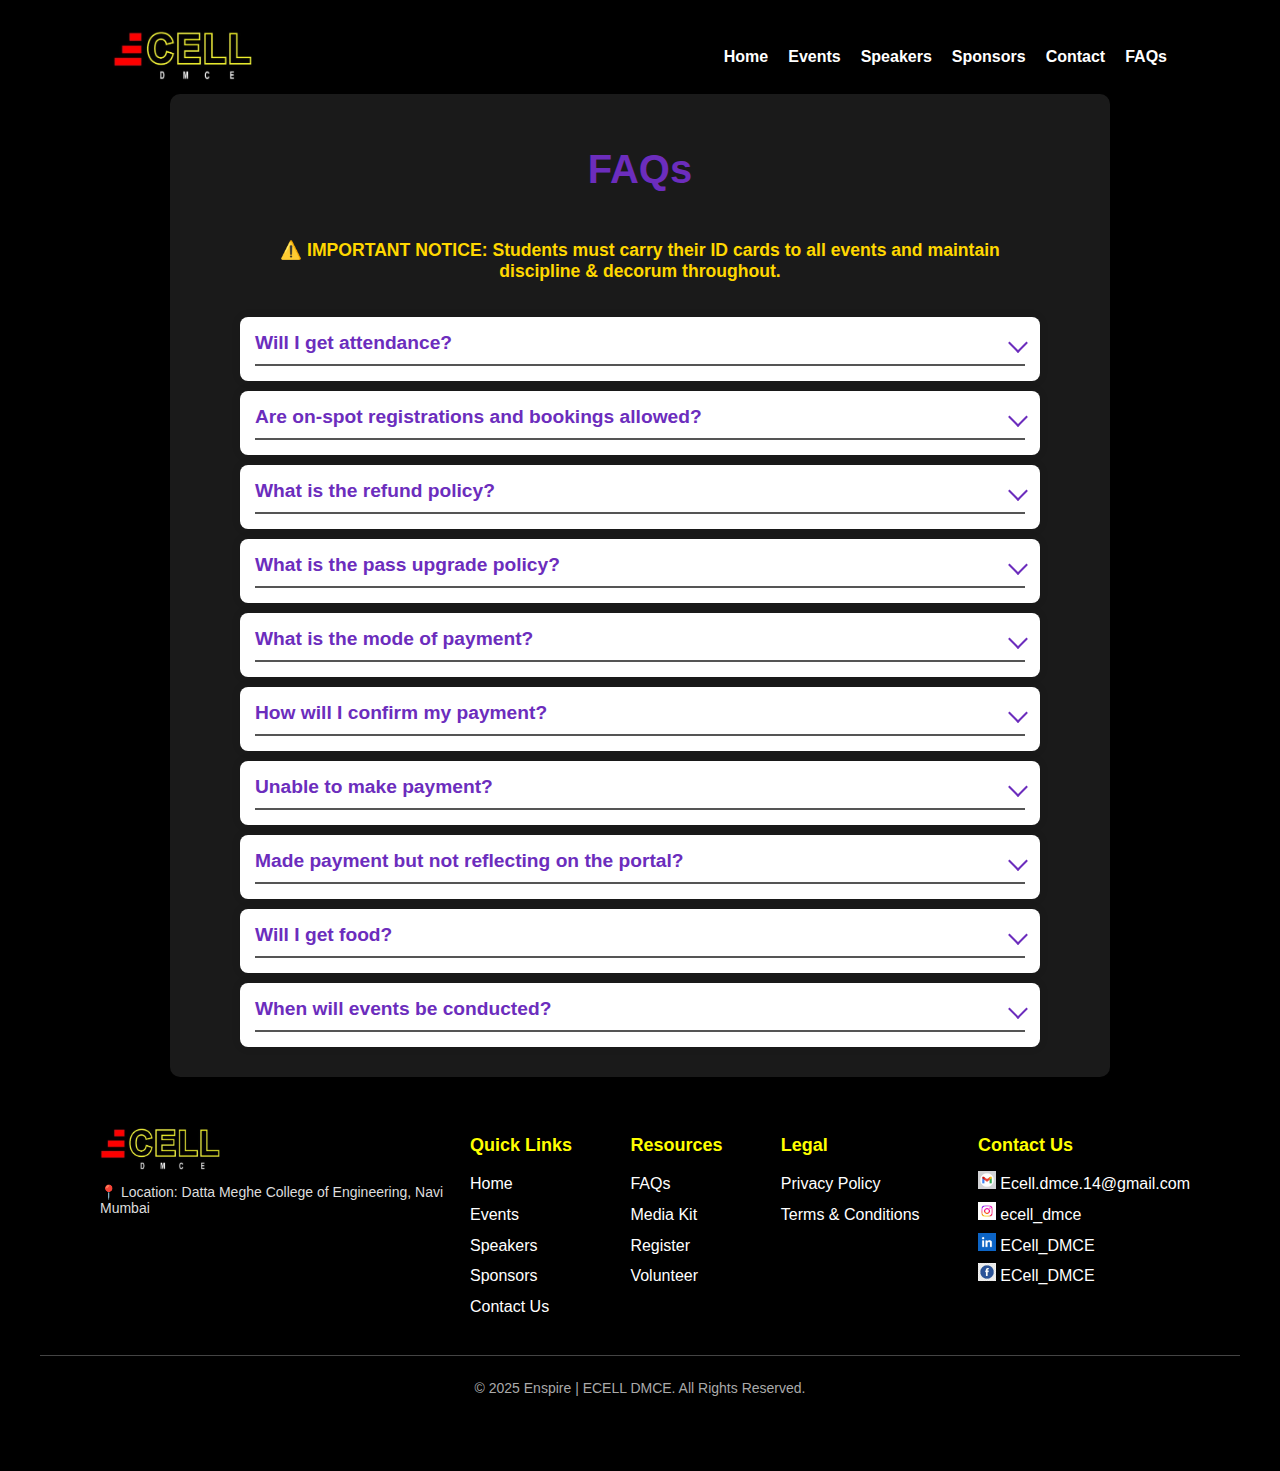
<file: faqs/faq.html>
<!DOCTYPE html>
<html lang="en">
<head>
    <meta charset="UTF-8">
    <link rel="icon" type="image/png" href="./Enspire-logo.png">
    <link rel="stylesheet" href="../home/style.css">
    <meta name="viewport" content="width=device-width, initial-scale=1.0">
    <title>ENSPIRE'25 | 17th - 19th MAR</title>
    <style>
        body {
            font-family: Arial, sans-serif;
            background: black;
            padding: 20px;
            margin: 0;
        }
        .faq-section {
            max-width: 900px;
            margin: auto;
            background: #1a1a1a;
            padding: 20px;
            border-radius: 10px;
        }
        .faq-container {
            max-width: 800px;
            margin: auto;
        }
        .notice {
            padding: 15px;
            border-radius: 8px;
            font-size: 1.1em;
            font-weight: bold;
            color: #FFD700;
            margin-bottom: 20px;
            text-align: center;
        }
        h2 {
            color: #6c2dbd;
            font-size: 2.5em;
            text-align: center;
        }
        .faq-item {
            background: white;
            padding: 15px;
            margin: 10px 0;
            border-radius: 8px;
            box-shadow: 0 0 10px rgba(0, 0, 0, 0.1);
        }
        .faq-question {
            font-size: 1.2em;
            color: #6c2dbd;
            font-weight: bold;
            cursor: pointer;
            display: flex;
            justify-content: space-between;
            align-items: center;
            padding-bottom: 10px;
            border-bottom: 2px solid #555;
        }
        .faq-answer {
            display: none;
            padding: 10px 0;
            color: #333;
            font-size: 1em;
            font-weight: 500;
            text-align: center;
            line-height: 1.5;
            margin-top: 10px;
        }
        .active .faq-answer {
            display: block;
        }
        .arrow {
            width: 12px;
            height: 12px;
            border-left: 2px solid #6c2dbd;
            border-bottom: 2px solid #6c2dbd;
            transform: rotate(-45deg);
            transition: transform 0.3s ease;
            display: inline-block;
            margin-left: 10px;
        }
        .active .arrow {
            transform: rotate(135deg);
        }
        @media (max-width: 768px) {
            .faq-section {
                padding: 15px;
            }
            h2 {
                font-size: 2em;
            }
            .faq-question {
                font-size: 1em;
            }
            .faq-answer {
                font-size: 0.9em;
            }
        }
    </style>
</head>
<body>
    <div class="navbar">
        <a href="https://e-celldmce.github.io/ecelldmcehome/" target="_blank">
            <img src="../images/logo2.png" alt="Logo">
        </a>
        <div class="nav-links">
            <a href="../index.html">Home</a>
            <a href="../events/events.html">Events</a>
            <a href="../speaker/speaker.html">Speakers</a>
            <a href="../sponsorship/sponsorship.html">Sponsors</a>
            <a href="../contact us/contactus.html">Contact</a>
            <a href="../faqs/faq.html">FAQs</a>
        </div>
    </div>

    <div class="faq-section">
        <div class="faq-container">
            <h2>FAQs</h2>

            <div class="notice">
                ⚠️ IMPORTANT NOTICE: Students must carry their ID cards to all events and maintain discipline & decorum throughout.
            </div>

            <div class="faq-item">
                <div class="faq-question">
                    Will I get attendance?
                    <span class="arrow"></span>
                </div>
                <div class="faq-answer">
                    Yes, attendance will be granted only if a specific event is attended, and it will be recorded only for that particular time slot.
                </div>
            </div>

            <div class="faq-item">
                <div class="faq-question">
                    Are on-spot registrations and bookings allowed?
                    <span class="arrow"></span>
                </div>
                <div class="faq-answer">
                    No, on-spot registrations and bookings are not allowed.
                </div>
            </div>

            <div class="faq-item">
                <div class="faq-question">
                    What is the refund policy?
                    <span class="arrow"></span>
                </div>
                <div class="faq-answer">
                    Once the payment is made, cancellations and refunds are not allowed.
                </div>
            </div>

            <div class="faq-item">
                <div class="faq-question">
                    What is the pass upgrade policy?
                    <span class="arrow"></span>
                </div>
                <div class="faq-answer">
                    Once a pass is purchased, upgrades are not allowed.
                </div>
            </div>

            <div class="faq-item">
                <div class="faq-question">
                    What is the mode of payment?
                    <span class="arrow"></span>
                </div>
                <div class="faq-answer">
                    All payments will be accepted online only.
                </div>
            </div>

            <div class="faq-item">
                <div class="faq-question">
                    How will I confirm my payment?
                    <span class="arrow"></span>
                </div>
                <div class="faq-answer">
                    Once the payment is completed and the purchase is successful, you will receive a confirmation email.
                </div>
            </div>

            <div class="faq-item">
                <div class="faq-question">
                    Unable to make payment?
                    <span class="arrow"></span>
                </div>
                <div class="faq-answer">
                    Try logging out and login back. If this doesn't work, please reach out via email at abhin.shettyecell25@gmail.com or kaustubh.pangerkarecell25@gmail.com <br> Otherwise, contact us at 8928419924 or 7744021145.
                </div>
            </div>

            <div class="faq-item">
                <div class="faq-question">
                    Made payment but not reflecting on the portal?
                    <span class="arrow"></span>
                </div>
                <div class="faq-answer">
                Click on "History" in profile button to get your payment verifired . If this doesn't work, please reach out via email at abhin.shettyecell25@gmail.com or kaustubh.pangerkarecell25@gmail.com <br> Otherwise, contact us at 8928419924 or 7744021145.
                </div>
            </div>

            <div class="faq-item">
                <div class="faq-question">
                    Will I get food?
                    <span class="arrow"></span>
                </div>
                <div class="faq-answer">
                    Yes, Gold pass holders will receive food only on Day 1, <br> while Platinum pass holders will receive food on both days.
                </div>
            </div>

            <div class="faq-item">
                <div class="faq-question">
                    When will events be conducted?
                    <span class="arrow"></span>
                </div>
                <div class="faq-answer">
                    All events will be conducted during college hours only.
                </div>
            </div>
        </div>
    </div>
      <!-- footer -->
  <footer class="footer">
    <div class="footer-container">
        <div class="footer-logo">
            <img src="../images/logo2.png" alt="E-CELL Logo">
            <p>📍 Location: Datta Meghe College of Engineering, Navi Mumbai</p>
        </div>

        <div class="footer-links">
            <div class="footer-column">
                <h3>Quick Links</h3>
                <ul>
                    <li><a href="../index.html">Home</a></li>
                    <li><a href="./events.html">Events</a></li>
                    <li><a href="../speaker/speaker.html">Speakers</a></li>
                    <li><a href="../sponsorship/sponsorship.html">Sponsors</a></li>
                    <li><a href="../contact us/contactus.html">Contact Us</a></li>
                </ul>
            </div>

            <div class="footer-column">
                <h3>Resources</h3>
                <ul>
                    <li><a href="#">FAQs</a></li>
                    <li><a href="#">Media Kit</a></li>
                    <li><a href="#">Register</a></li>
                    <li><a href="#">Volunteer</a></li>
                </ul>
            </div>

            <div class="footer-column">
                <h3>Legal</h3>
                <ul>
                    <li><a href="#">Privacy Policy</a></li>
                    <li><a href="#">Terms & Conditions</a></li>
                </ul>
            </div>

            <div class="footer-column">
                <h3>Contact Us</h3>
                <ul class="social-links">
                    <li>
                        <a href="mailto:Ecell.dmce.14@gmail.com">
                            <img src="../images/email.png" alt="Email"> Ecell.dmce.14@gmail.com
                        </a>
                    </li>
                    <li>
                        <a href="https://www.instagram.com/ecell_dmce" target="_blank">
                            <img src="../images/instaicon.jpeg" alt="Instagram"> ecell_dmce
                        </a>
                    </li>
                    <li>
                        <a href="https://www.linkedin.com/company/e-cell-dmce/" target="_blank">
                            <img src="../images/linkedin.png" alt="LinkedIn"> ECell_DMCE
                        </a>
                    </li>
                    <li>
                        <a href="https://www.facebook.com/ecelldmce/" target="_blank">
                            <img src="../images/Facebook.jpeg" alt="Facebook"> ECell_DMCE
                        </a>
                    </li>
                </ul>
            </div>
        </div>
    </div>
    <div class="footer-bottom">
        <p>© 2025 Enspire | ECELL DMCE. All Rights Reserved.</p>
    </div>
</footer>
</body>
</html>

    <script>
        document.querySelectorAll('.faq-question').forEach(item => {
            item.addEventListener('click', () => {
                document.querySelectorAll('.faq-item').forEach(faq => {
                    if (faq !== item.parentNode) {
                        faq.classList.remove('active');
                    }
                });
                item.parentNode.classList.toggle('active');
            });
        });
    </script>

</body>
</html>
</file>
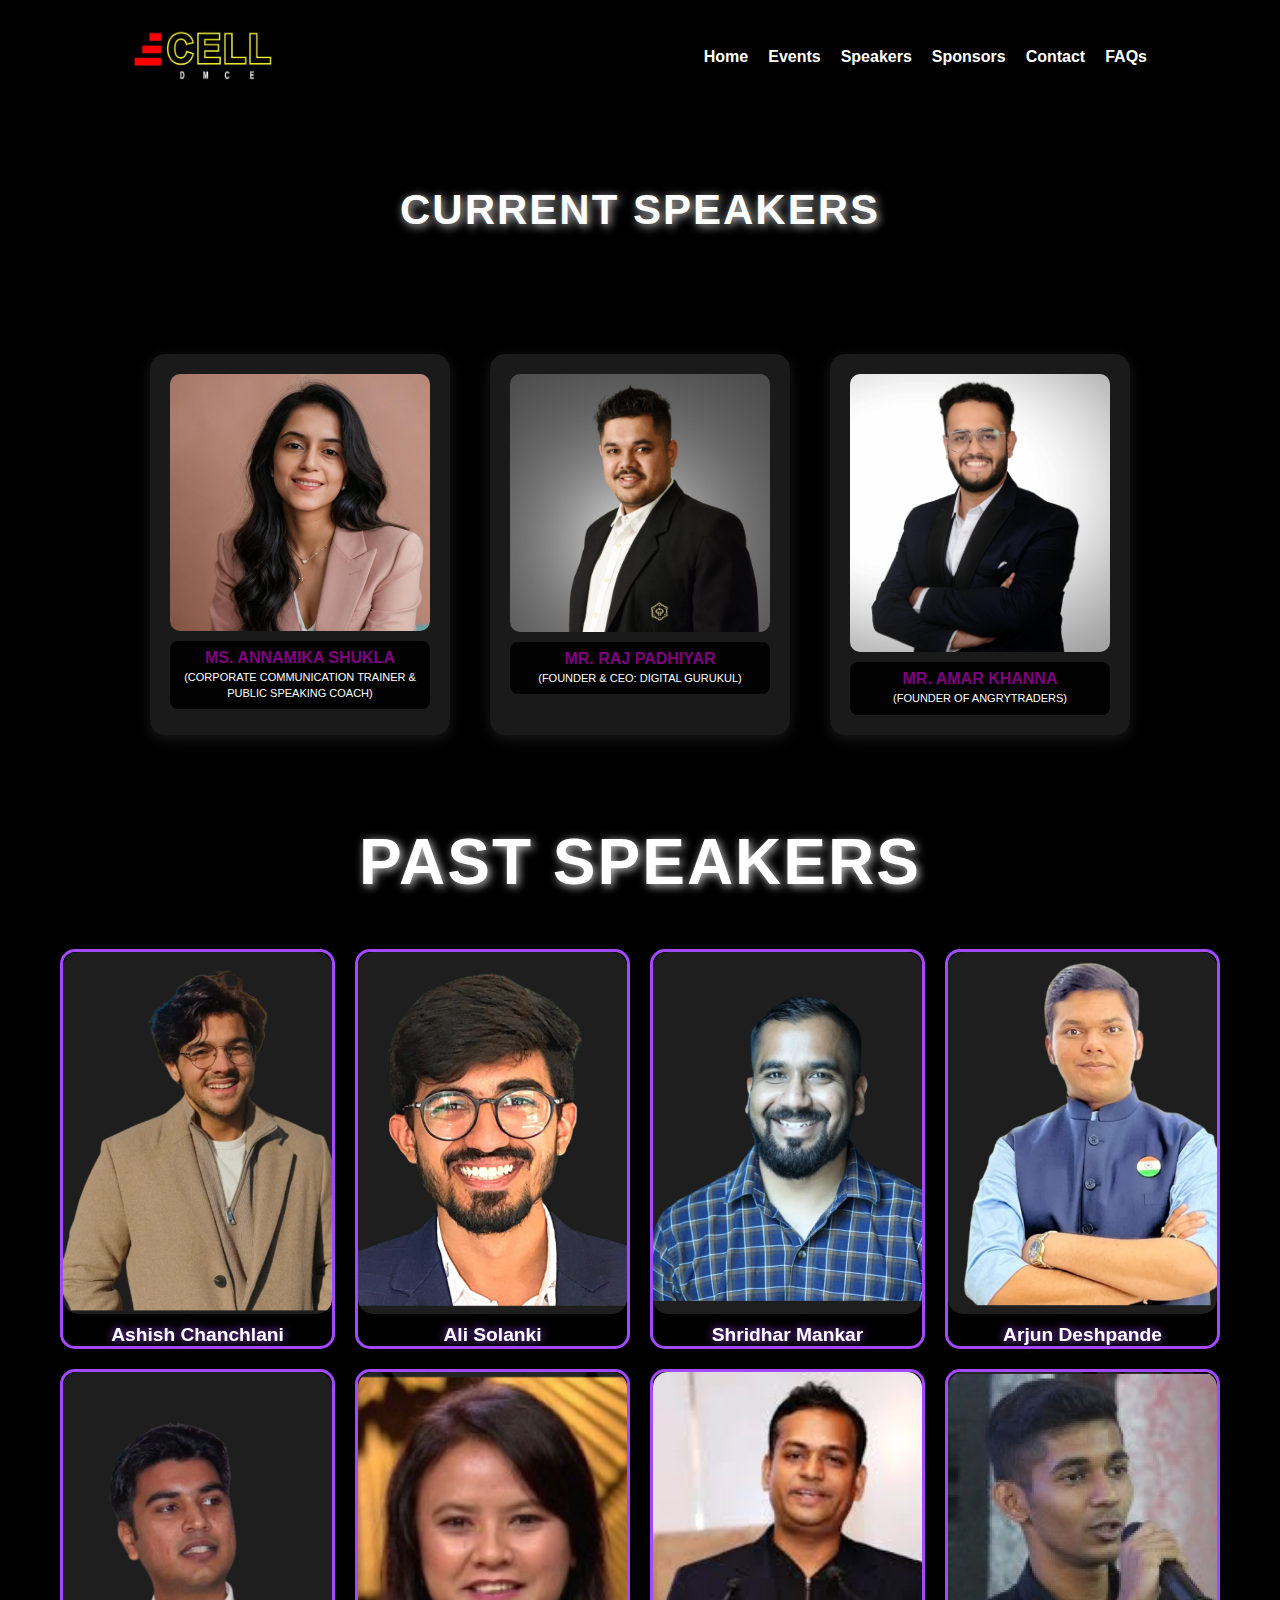
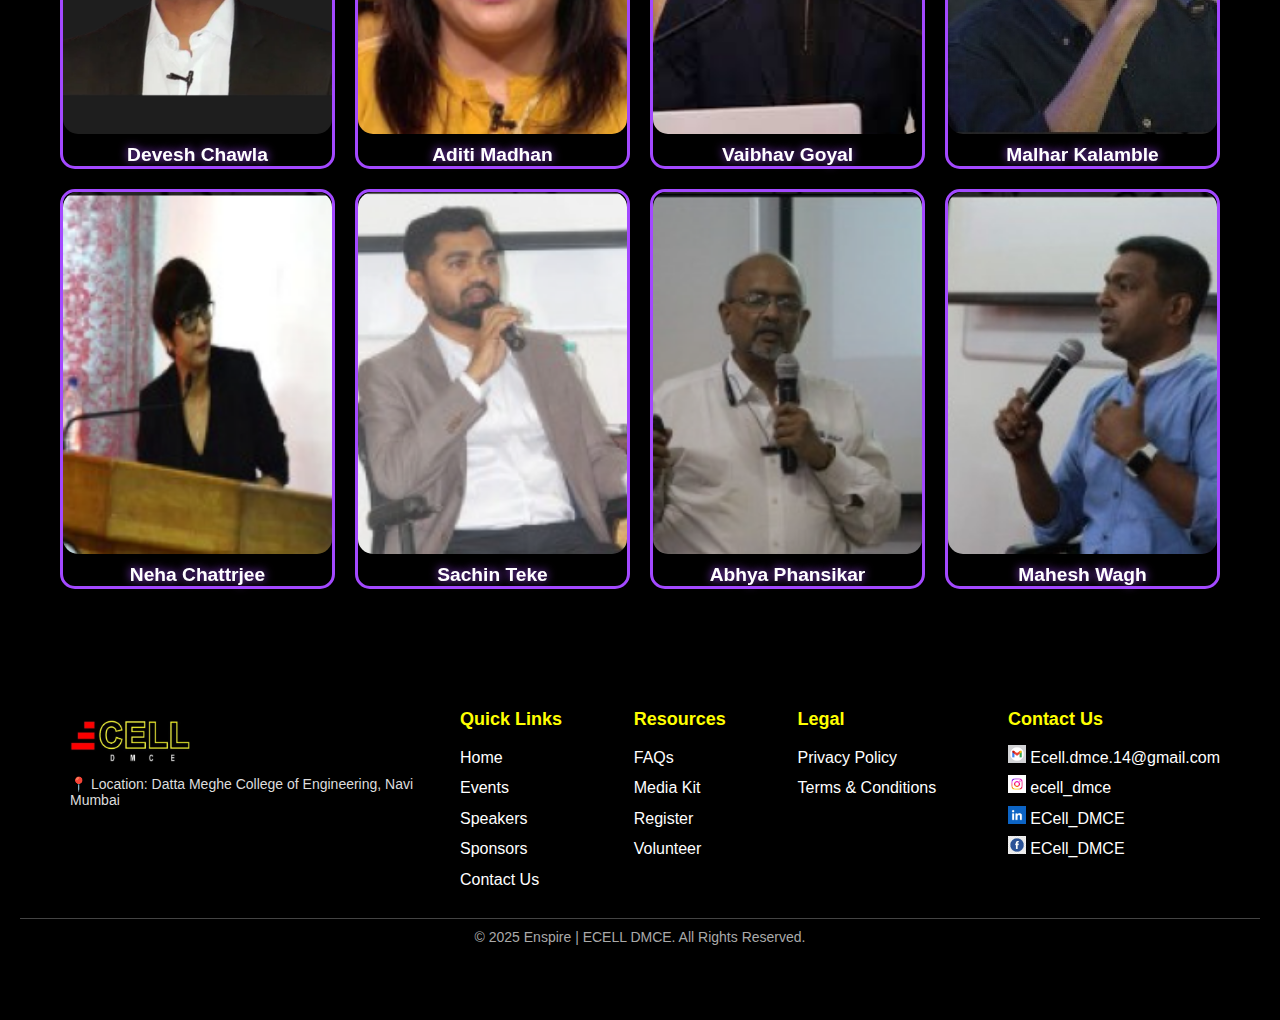
<file: speaker/speaker.html>
<!DOCTYPE html>
<html lang="en">
<head>
    <meta charset="UTF-8">
    <meta name="viewport" content="width=device-width, initial-scale=1.0">
    <title>Current Speakers | ENSPIRE'25 | 17th - 19th MAR</title>
    <link rel="icon" type="image/png" href="../images/Enspire-logo.png">
    <link rel="stylesheet" href="../home/style.css">
    <style>
        * {
            margin: 0;
            padding: 0;
            box-sizing: border-box;
        }
        
        body {
            font-family: 'Poppins', sans-serif;
            background: black;
            color: white;
            text-align: center;
            padding: 50px 20px;
        }
        
        h1 {
            font-size: 42px;
            font-weight: bold;
            text-transform: uppercase;
            letter-spacing: 2px;
            text-shadow: 2px 2px 10px rgba(255, 255, 255, 0.8);
            margin-bottom: 50px;
        }
        
        .speakers-container {
            display: flex;
            flex-wrap: wrap;
            justify-content: center;
            gap: 40px;
            max-width: 1000px;
            margin: auto;
        }
        
        .speaker {
            background: rgba(255, 255, 255, 0.1);
            padding: 10px;
            border-radius: 10px;
            box-shadow: 0 4px 15px rgba(255, 255, 255, 0.1);
            transition: transform 0.3s ease, box-shadow 0.3s ease;
            width: 280px;
            text-align: center;
        }
        
        .speaker:hover {
            transform: translateY(-10px);
            box-shadow: 0 8px 20px rgba(255, 255, 255, 0.3);
        }
        
        .speaker img {
            width: 100%;
            border-radius: 10px;
        }
        
        .speaker-info {
            background: rgba(0, 0, 0, 0.9);
            padding: 8px;
            border-radius: 8px;
            margin-top: 6px;
        }
        
        .speaker-info h3 {
            color: purple;
            font-size: 16px;
            text-transform: uppercase;
            margin-bottom: 3px;
        }
        
        .speaker-info p {
            font-size: 11px;
            line-height: 1.4;
            margin: 0;
        }
        
        @media (max-width: 768px) {
            .speakers-container {
                flex-direction: column;
                align-items: center;
            }
        }
    </style>
</head>
<body>
    <div class="navbar">
        <a href="https://e-celldmce.github.io/ecelldmcehome/" target="_blank" class="logo">
            <img src="../images/logo2.png" alt="E-Cell DMCE">
        </a>
            
        </button>
        <div class="nav-links">
            <a href="../index.html">Home</a>
            <a href="../events/events.html">Events</a>
            <a href="../speaker/speaker.html">Speakers</a>
            <a href="../sponsorship/sponsorship.html">Sponsors</a>
            <a href="../contact us/contactus.html">Contact</a>
            <a href="../faqs/faq.html">FAQs</a>
            
        </div>
    </div>
    <br
    
    <br>
    <br>
    <br>
    <br>
    <h1>Current Speakers</h1>
    <div class="speakers-container">
        <div class="speaker">
            <img src="./images/Annimika-shukla.jpg" alt="ANNAMIKA SHUKLA">
            <div class="speaker-info">
                <h3>MS. ANNAMIKA SHUKLA</h3>
                <p>(CORPORATE COMMUNICATION TRAINER & PUBLIC SPEAKING COACH)</p>
            </div>
        </div>
        <div class="speaker">
            <img src="./images/raj-padiyar.jpg" alt="Dr. Raj Padhiyar">
            <div class="speaker-info">
                <h3>Mr. RAJ PADHIYAR</h3>
                <p>(FOUNDER & CEO: DIGITAL GURUKUL)</p>
            </div>
        </div>
        <div class="speaker">
            <img src="./images/Ammar-khanna.png" alt="Dr Ammar khanna">
            <div class="speaker-info">
                <h3>MR. AMAR KHANNA</h3>
                <p>(FOUNDER OF ANGRYTRADERS)</p>
            </div>
        </div>
    </div>
    <!DOCTYPE html>
    <html lang="en">
    <head>
        <meta charset="UTF-8">
        <meta name="viewport" content="width=device-width, initial-scale=1.0">
        <link rel="icon" type="image/png" href="./images/Enspire-logo.png">
        <title>Past Speakers | ENSPIRE'25 | 18th - 19th MAR</title>
        <link rel="stylesheet" href="./speaker.css">
        <style>
            /* General styles */
            * {
                margin: 0;
                padding: 0;
                box-sizing: border-box;
            }
    
            body {
                font-family: Arial, sans-serif;
                background-color: black;
                color: #fff;
                display: flex;
                justify-content: center;
                align-items: center;
                min-height: 100vh;
                flex-direction: column;
                text-align: center;
                padding: 20px;
            }
    
            .page-container {
                width: 100%;
                max-width: 1400px;
            }
    
            .page-title {
                font-size: 5vw;
                color: white;
                margin-bottom: 50px;
                text-shadow: 2px 2px 10px rgba(255, 255, 255, 0.8);
            }
    
            .container {
                display: grid;
                grid-template-columns: repeat(auto-fit, minmax(250px, 1fr));
                gap: 20px;
                padding: 0 20px;
                width: 100%;
            }
    
            .card {
                width: 100%;
                max-width: 280px;
                height: 400px;
                perspective: 1000px;
                border: 3px solid #a349ff;
                border-radius: 15px;
                transition: transform 0.6s, box-shadow 0.3s ease-in-out;
                display: flex;
                flex-direction: column;
                margin: auto;
            }
    
            .card-inner {
                position: relative;
                width: 100%;
                height: 100%;
                transform-style: preserve-3d;
                transition: transform 0.6s;
            }
    
            .card:hover .card-inner {
                transform: rotateY(180deg);
            }
    
            .card:hover {
                box-shadow: 0 0 30px 6px rgba(163, 73, 255, 0.8);
            }
    
            .card-front,
            .card-back {
                position: absolute;
                width: 100%;
                height: 100%;
                backface-visibility: hidden;
                border-radius: 15px;
            }
    
            .card-front {
                display: flex;
                flex-direction: column;
                justify-content: center;
                align-items: center;
            }
    
            .card-front img {
                width: 100%;
                height: 100%;
                object-fit: cover;
                transition: filter 0.3s ease;
                border-radius: 15px;
            }
    
            .speaker-name {
                font-size: 1.2rem;
                margin-top: 10px;
                color: #fff;
                font-weight: bold;
                text-shadow: 0 0 10px #a349ff;
            }
    
            .card-back {
                background-color: #222;
                display: flex;
                justify-content: center;
                align-items: center;
                text-align: center;
                padding: 20px;
                transform: rotateY(180deg);
                color: #fff;
                box-shadow: 0 0 30px rgba(163, 73, 255, 0.8);
            }
    
            .card-back .back-content h3 {
                font-size: 1.5rem;
                margin-bottom: 10px;
                color: #a349ff;
            }
    
            .card-back .back-content p {
                font-size: 1rem;
                color: #ddd;
                line-height: 1.5;
            }
    
            .card:hover .card-front img {
                filter: blur(5px);
            }
    
            @media (max-width: 768px) {
                .page-title {
                    font-size: 7vw;
                }
    
                .container {
                    grid-template-columns: repeat(auto-fit, minmax(220px, 1fr));
                }
            }
        </style>
    </head>
    <body>
        <div class="page-container">
            <h1 class="page-title">Past Speakers</h1>
            <div class="container">
                <!-- Row 1 -->
                <div class="card">
                    <div class="card-inner">
                        <div class="card-front">
                            <img src="./Images/ashish-chanchlani.png" alt="Ashish Chanchlani">
                            <div class="speaker-name">Ashish Chanchlani</div>
                        </div>
                        <div class="card-back">
                            <div class="back-content">
                                <h3>Ashish Chanchlani</h3>
                                <p>Ashish Chanchlani, a popular YouTuber and comedian, launched Ashish Chanchlani Vines in 2014. He has won multiple awards, including the Dadasaheb Phalke Award (2018) and Nickelodeon Kids' Choice Awards. He was the first Indian YouTuber to collaborate with Marvel India and made a cameo in Men in Black: International (2019).</p>
                            </div>
                        </div>
                    </div>
                </div>
                <div class="card">
                    <div class="card-inner">
                        <div class="card-front">
                            <img src="./Images/ali-solanki.png" alt="Ali Solanki">
                            <div class="speaker-name">Ali Solanki</div>
                        </div>
                        <div class="card-back">
                            <div class="back-content">
                                <h3>Ali Solanki</h3>
                                <p>Ali Solanki, founder of Imbuzi and Watermelon Gang Marketing (2022), is an entrepreneur, developer, and content creator specializing in digital marketing, crypto, and DApps, with 75K+ YouTube and 36K+ Instagram followers.</p>
                            </div>
                        </div>
                    </div>
                </div>
                <div class="card">
                    <div class="card-inner">
                        <div class="card-front">
                            <img src="./Images/shridhar-mankar.png" alt="Shridhar Mankar">
                            <div class="speaker-name">Shridhar Mankar</div>
                        </div>
                        <div class="card-back">
                            <div class="back-content">
                                <h3>Shridhar Mankar</h3>
                                <p>Shridhar Mankar, founder of 5 Minutes Engineering, is an educator and content creator known for simplifying computer science concepts. With 535K+ YouTube subscribers, he provides accessible engineering education through his platform.</p>
                            </div>
                        </div>
                    </div>
                </div>
                <!-- Row 2 -->
                <div class="card">
                    <div class="card-inner">
                        <div class="card-front">
                            <img src="./Images/arjun-deshpande.png" alt="Arjun Deshpande">
                            <div class="speaker-name">Arjun Deshpande</div>
                        </div>
                        <div class="card-back">
                            <div class="back-content">
                                <h3>Arjun Deshpande</h3>
                                <p>Arjun Deshpande, founder of Generic Aadhaar at 16, received the Wonder Kid of Pharma award (2023) and Entrepreneur of the Year (2021) for making medicines affordable in India.</p>
                            </div>
                        </div>
                    </div>
                </div>
                <div class="card">
                    <div class="card-inner">
                        <div class="card-front">
                            <img src="./Images/devesh-chawla.png" alt="Devesh Chawla">
                            <div class="speaker-name">Devesh Chawla</div>
                        </div>
                        <div class="card-back">
                            <div class="back-content">
                                <h3>Devesh Chawla</h3>
                                <p>Devesh Chawla, founder & CEO of Chatur Ideas, is a startup mentor and investor, bridging entrepreneurs with funding and guidance. He has received the Mahatma Gandhi Samman, Entrepreneur of the Year (2018), and CEO of the Year (2019) awards for his contributions to the startup ecosystem.</p>
                            </div>
                        </div>
                    </div>
                </div>
                <div class="card">
                    <div class="card-inner">
                        <div class="card-front">
                            <img src="./images/aditi-madhan.png" alt="Speaker 2">
                            <div class="speaker-name">Aditi Madhan</div>
                        </div>
                        <div class="card-back">
                            <div class="back-content">
                                <h3>Aditi Madhan</h3>
                                <p>Aditi Madan, aka Momo Mami, is the founder of BluePine Foods (2016), promoting Himalayan cuisine. A MasterChef India 3 (2013) finalist, she secured funding on Shark Tank India (2021) and has sold 8M+ momos, earning awards like Indian Women Excellence Award (2019).She continues to inspire through culinary innovation & women empowerment.</p>
                            </div>
                        </div>
                    </div>
                </div>
                <!-- Row 3 -->
                <div class="card">
                    <div class="card-inner">
                        <div class="card-front">
                            <img src="./images/vaibhav-goyal.jpeg" alt="Speaker 2">
                            <div class="speaker-name">Vaibhav Goyal</div>
                        </div>
                        <div class="card-back">
                            <div class="back-content">
                                <h3>Vaibhav Goyal</h3>
                                <p>Vaibhav Goyal, founder of Predexion AI, specializes in AI-driven solutions for finance, healthcare, and logistics, leveraging machine learning to enhance business decision-making.</p>
                            </div>
                        </div>
                    </div>
                </div>
                <div class="card">
                    <div class="card-inner">
                        <div class="card-front">
                            <img src="./images/malhar-kalamble.jpg" alt="Speaker 2">
                            <div class="speaker-name">Malhar Kalamble</div>
                        </div>
                        <div class="card-back">
                            <div class="back-content">
                                <h3>Malhar Kalamble</h3>
                                <p>Malhar Kalambe, TEDx speaker and founder of Beach Please and Unaccolade, has led 250,000+ volunteers to remove 6.7M kg of waste, earning the UN Volunteer for Change Award (2018) and a spot in Forbes India's Top 100 Digital Stars (2022, 2023).</p>
                            </div>
                        </div>
                    </div>
                </div>
                <div class="card">
                    <div class="card-inner">
                        <div class="card-front">
                            <img src="./images/neha-chattrjee.png" alt="Speaker 2">
                            <div class="speaker-name">Neha Chattrjee</div>
                        </div>
                        <div class="card-back">
                            <div class="back-content">
                                <h3>Neha Chattrjee</h3>
                                <p>Neha Chatterjee, founder of Wopreneur Media (2018), has built a 10,000+ women entrepreneur community and launched an incubation program with Venture Catalysts.</p>
                            </div>
                        </div>
                    </div>
                </div>
                <div class="card">
                    <div class="card-inner">
                        <div class="card-front">
                            <img src="./images/sachin-teke.png" alt="Speaker 2">
                            <div class="speaker-name">Sachin Teke</div>
                        </div>
                        <div class="card-back">
                            <div class="back-content">
                                <h3>Sachin Teke</h3>
                                <p>Sachin Teke, creator of m-Indicator (2010), revolutionized Mumbai's public transport info and won the mBillionth Award (2013) and Manthan Award (2015) for digital innovation.</p>
                            </div>
                        </div>
                    </div>
                </div>
                <div class="card">
                    <div class="card-inner">
                        <div class="card-front">
                            <img src="./images/abhya-phansikar.png" alt="Speaker 2">
                            <div class="speaker-name">Abhya Phansikar</div>
                        </div>
                        <div class="card-back">
                            <div class="back-content">
                                <h3>Abhya Phansikar</h3>
                                <p>Abhay Phansikar, Director at Azilen Technologies and former Chairman of IEEE Bombay Section (2018), is a technology expert in product engineering and embedded systems. He has also served as IEEE Bombay Section Secretary and conducted seminars on complex engineering solutions.</p>
                            </div>
                        </div>
                    </div>
                </div>
                <div class="card">
                    <div class="card-inner">
                        <div class="card-front">
                            <img src="./images/mahesh-wagh.jpg" alt="Speaker 2">
                            <div class="speaker-name">Mahesh Wagh</div>
                        </div>
                        <div class="card-back">
                            <div class="back-content">
                                <h3>Mahesh Wagh</h3>
                                <p>Mahesh Wagh is the founder of Ekeeda, an online platform offering engineering and technical courses. Established on December 21, 2016, Ekeeda provides educational resources to students and professionals in the engineering field.</p>
                            </div>
                        </div>
                    </div>
                </div>
            </div>
        </div>
    </body>
    </html>
    

     <!-- footer -->
     <footer class="footer">
        <div class="footer-container">
            <div class="footer-logo">
                <img src="../images/logo2.png" alt="E-CELL Logo">
                <p>📍 Location: Datta Meghe College of Engineering, Navi Mumbai</p>
            </div>

            <div class="footer-links">
                <div class="footer-column">
                    <h3>Quick Links</h3>
                    <ul>
                        <li><a href="../index.html">Home</a></li>
                        <li><a href="../events/events.html">Events</a></li>
                        <li><a href="../speaker/speaker.html">Speakers</a></li>
                        <li><a href="../sponsorship/sponsorship.html">Sponsors</a></li>
                        <li><a href="../faqs/faq.html">Contact Us</a></li>
                    </ul>
                </div>

                <div class="footer-column">
                    <h3>Resources</h3>
                    <ul>
                        <li><a href="../faqs/faq.html">FAQs</a></li>
                        <li><a href="#">Media Kit</a></li>
                        <li><a href="#">Register</a></li>
                        <li><a href="#">Volunteer</a></li>
                    </ul>
                </div>

                <div class="footer-column">
                    <h3>Legal</h3>
                    <ul>
                        <li><a href="#">Privacy Policy</a></li>
                        <li><a href="#">Terms & Conditions</a></li>
                    </ul>
                </div>

                <div class="footer-column">
                    <h3>Contact Us</h3>
                    <ul class="social-links">
                        <li>
                            <a href="mailto:Ecell.dmce.14@gmail.com">
                                <img src="../images/email.png" alt="Email"> Ecell.dmce.14@gmail.com
                            </a>
                        </li>
                        <li>
                            <a href="https://www.instagram.com/ecell_dmce" target="_blank">
                                <img src="../images/instaicon.jpeg" alt="Instagram"> ecell_dmce
                            </a>
                        </li>
                        <li>
                            <a href="https://www.linkedin.com/company/e-cell-dmce/" target="_blank">
                                <img src="../images/linkedin.png" alt="LinkedIn"> ECell_DMCE
                            </a>
                        </li>
                        <li>
                            <a href="https://www.facebook.com/ecelldmce/" target="_blank">
                                <img src="../images/Facebook.jpeg" alt="Facebook"> ECell_DMCE
                            </a>
                        </li>
                    </ul>
                </div>
            </div>
        </div>
        <div class="footer-bottom">
            <p>© 2025 Enspire | ECELL DMCE. All Rights Reserved.</p>
        </div>
    </footer>
</body>
</html>
</file>
<file: home/style.css>
body {
    background-color: black;
    background-image: url('BG.png');
    background-size: cover;
    background-position: center;
    background-repeat: no-repeat;
    background-blend-mode: multiply;
    margin: 0;
    font-family: Arial, sans-serif;
    color: white;
    text-align: center;
}

.middle-section {
    display: flex;
    flex-direction: column;
    align-items: center;
    margin-top: 100px; /* Moves ENSPIRE'25 section down */
}

.event-banner {
    width: 100%;
    height: auto;
    object-fit: cover;
}

.auth-buttons {
    display: flex;
    justify-content: center;
    gap: 20px;
    margin-top: 20px; /* Moves buttons directly below image */
}

.auth-buttons button {
    background-color: #6A1B9A;
    border: none;
    padding: 10px 20px;
    color: white;
    font-weight: bold;
    font-size: 16px;
    border-radius: 5px;
    cursor: pointer;
    transition: background 0.3s;
}

.auth-buttons button:hover {
    background-color: #4B0082;
}

/* Loader Styles */
.loader-container {
    position: fixed;
    top: 0;
    left: 0;
    width: 100%;
    height: 100%;
    background-color: black;
    display: flex;
    justify-content: center;
    align-items: center;
    flex-direction: column;
    z-index: 9999;
    font-size: 24px;
    font-weight: bold;
    color: white;
}

.loader {
    border: 16px solid #f3f3f3;
    border-top: 16px solid #3498db;
    border-radius: 50%;
    width: 120px;
    height: 120px;
    animation: spin 2s linear infinite;
}

@keyframes spin {
    0% { transform: rotate(0deg); }
    100% { transform: rotate(360deg); }
}

.content {
    display: none;
    opacity: 0;
    transform: translateY(-30px);
    animation: fadeIn 0.8s ease-in-out forwards;
}

@keyframes fadeIn {
    from {
        opacity: 0;
        transform: translateY(-30px);
    }
    to {
        opacity: 1;
        transform: translateY(0);
    }
}

.navbar {
    display: flex;
    justify-content: space-between;
    align-items: center;
    background-color: black;
    padding: 10px 20px;
    width: 85%;
    margin: 0 auto;
    border-radius: 10px;
}

.navbar img {
    height: 50px;
}

.nav-links {
    display: flex;
    gap: 20px;
}

.nav-links a {
    color: white;
    text-decoration: none;
    font-weight: bold;
    font-size: 16px;
    transition: color 0.3s;
}

.nav-links a:hover {
    color: #FFD700;
}

.profile-button {
    background-color: #6A1B9A;
    border: none;
    padding: 8px 15px;
    color: white;
    font-weight: bold;
    font-size: 16px;
    border-radius: 5px;
    cursor: pointer;
    transition: background 0.3s;
}

.profile-button:hover {
    background-color: #4B0082;
}

.auth-buttons {
    display: flex;
    gap: 20px;
    margin-top: 50px;
}

.auth-buttons button {
    background-color: #6A1B9A;
    border: none;
    padding: 10px 20px;
    color: white;
    font-weight: bold;
    font-size: 16px;
    border-radius: 5px;
    cursor: pointer;
    transition: background 0.3s;
}

.auth-buttons button:hover {
    background-color: #4B0082;
}

.passes-button {
    background-color: #B8860B;
    border: none;
    padding: 15px 40px;
    color: white;
    font-weight: bold;
    border-radius: 10px;
    cursor: pointer;
    transition: background 0.3s;
    position: fixed;
    right: 0;
    top: 36%;
    transform: rotate(-90deg);
    transform-origin: right bottom;
    width: 120px;
    text-align: center;
    display: flex;
    align-items: center;
    justify-content: center;
    gap: 10px;
    margin-right: 0px;
}
.passes-button:hover {
    background-color: #6A1B9A;
}
.passes-button::before {
    content: '\1F3AB'; /* Ticket emoji as icon */
    font-size: 18px;
    color: white;
}

.sponsors {
    display: flex;
    gap: 10px;
    margin-bottom: 15px;
    justify-content: center;
}

.sponsors img {
    width: 90px;
}

.container {
    width: 60%;
    max-width: 700px;
    background: rgba(0, 0, 0, 0.75);
    color: white;
    padding: 30px;
    border-radius: 10px;
    box-shadow: 0px 4px 15px rgba(0, 0, 0, 0.6);
    text-align: left;
}

.highlight {
    color: #FFD700;
    font-weight: bold;
    font-size: 1.3em;
}

.success {
    color: #00FF00;
}

ul {
    text-align: left;
    margin-top: 15px;
    padding-left: 25px;
}

li {
    margin-bottom: 12px;
    line-height: 1.6;
}

p {
    margin-bottom: 15px;
}

h1 {
    margin: 20px 0;
    font-size: 36px;
    text-shadow: 2px 2px 10px rgba(255, 255, 255, 0.8);
}

.events-container {
    display: grid;
    grid-template-columns: repeat(2, 1fr);
    gap: 20px;
    justify-content: center;
    align-items: center;
    padding: 20px;
    max-width: 900px;
    margin: auto;
}

.event-wrapper {
    position: relative;
    display: flex;
    flex-direction: column;
    align-items: center;
    padding-left: 30px;
}

.event-box {
    width: 250px;
    height: 250px;
    border-radius: 12px;
    text-align: center;
    transition: all 0.3s ease-in-out;
    display: flex;
    flex-direction: column;
    justify-content: center;
    align-items: center;
    cursor: pointer;
    position: relative;
    z-index: 1;
    overflow: hidden;
    border: 2px solid white;
}

.event-box img {
    width: 100%;
    height: 100%;
    object-fit: cover;
    border-radius: 12px;
}

.description {
    width: 100%;
    height: 100%;
    background: rgba(0, 0, 0, 0.95);
    border-radius: 12px;
    text-align: left;
    padding: 20px;
    display: flex;
    flex-direction: column;
    justify-content: space-between; /* Changed from flex-start */
    align-items: flex-start;
    opacity: 0;
    transition: opacity 0.3s ease-in-out;
    position: absolute;
    top: 0;
    left: 0;
    z-index: 2;
}

.description h3 {
    color: purple;
    margin-bottom: 10px;
    font-size: 18px;
}

.description p {
    font-size: 14px;
    line-height: 1.5;
    margin-top: 5px;
}

.register-btn {
    margin-top: auto; /* Push button to bottom */
    padding: 8px 16px;
    background-color: purple;
    color: white;
    border: none;
    border-radius: 5px;
    cursor: pointer;
    font-size: 14px;
    text-align: center;
    width: auto;
    align-self: flex-start;
    transition: all 0.3s ease;
}

.register-btn:hover {
    background-color: #4B0082;
    transform: translateY(-2px);
}

.event-box:hover .description {
    opacity: 1;
}

@media (max-width: 768px) {
    .events-container {
        grid-template-columns: 1fr;
    }
}

h1 {
    font-size: 42px;
    font-weight: bold;
    text-transform: uppercase;
    letter-spacing: 2px;
    text-shadow: 2px 2px 10px rgba(255, 255, 255, 0.8);
    margin-bottom: 50px;
}

.speakers-container {
    display: grid;
    grid-template-columns: repeat(2, 1fr);
    gap: 40px;
    justify-content: center;
    max-width: 800px;
    margin: auto;
}

.speaker {
    background: rgba(255, 255, 255, 0.1);
    padding: 10px;
    border-radius: 10px;
    box-shadow: 0 4px 15px rgba(255, 255, 255, 0.1);
    transition: transform 0.3s ease, box-shadow 0.3s ease;
}

.speaker:hover {
    transform: translateY(-10px);
    box-shadow: 0 8px 20px #ffffff4d;
}

.speaker img {
    width: 100%;
    border-radius: 10px;
}

.speaker-info {
    background: rgba(0, 0, 0, 0.9);
    padding: 8px;
    border-radius: 8px;
    margin-top: 6px;
}

.speaker-info h3 {
    color: purple;
    font-size: 16px;
    text-transform: uppercase;
    margin-bottom: 3px;
}

.speaker-info p {
    font-size: 11px;
    line-height: 1.4;
    margin: 0;
}

.last-speaker {
    grid-column: span 2;
    justify-self: center;
    max-width: 50%;
}

.sponsors-container {
    display: grid;
    grid-template-columns: repeat(auto-fit, minmax(150px, 1fr));
    gap: 20px;
    justify-content: center;
    max-width: 900px;
    margin: auto;
}

.sponsor {
    padding: 10px;
    border: 2px solid rgba(255, 255, 255, 0.5);
    border-radius: 10px;
    display: flex;
    align-items: center;
    justify-content: center;
    transition: transform 0.3s, box-shadow 0.3s;
}

.sponsor img {
    width: 100%;
    height: auto;
    object-fit: contain;
    border-radius: 10px;
}

.sponsor:hover {
    transform: scale(1.05);
    box-shadow: 0 4px 20px rgba(128, 0, 128, 0.5);
}

.center-logo {
    grid-column: span 4;
    display: flex;
    justify-content: center;
    padding: 10px;
}

.center-logo img {
    max-width: 120px;
    height: auto;
    border: 2px solid rgba(255, 255, 255, 0.5);
    border-radius: 10px;
    padding: 5px;
    background: rgba(255, 255, 255, 0.1);
}

/* Footer Section */
.footer {
    background: black;
    color: white;
    padding: 40px 20px;
    text-align: center;
}

.footer-container {
    display: flex;
    flex-wrap: wrap;
    justify-content: space-between;
    max-width: 1100px;
    margin: 0 auto;
}

.footer-logo {
    flex: 1;
    text-align: left;
    padding: 10px;
}

.footer-logo img {
    width: 120px;
}

.footer-logo p {
    font-size: 14px;
    margin-top: 10px;
    color: #ddd;
}

.footer-links {
    flex: 2;
    display: flex;
    justify-content: space-between;
}

.footer-column {
    text-align: left;
}

.footer-column h3 {
    font-size: 18px;
    margin-bottom: 10px;
    color: yellow;
}

.footer-column ul {
    list-style: none;
    padding: 0;
}

.footer-column ul li {
    margin: 5px 0;
}

.footer-column ul li a {
    color: white;
    text-decoration: none;
    transition: 0.3s;
}

/*.footer-column ul li a:hover {
    color: yellow;
}*/

/* Social Links */
.social-links li {
    display: flex;
    align-items: center;
    gap: 8px;
}

.social-links img {
    width: 18px;
    height: 18px;
}

/* Footer Bottom */
.footer-bottom {
    border-top: 1px solid #444;
    margin-top: 20px;
    padding-top: 10px;
    font-size: 14px;
    color: #aaa;
}

/* Responsive Design */
@media (max-width: 768px) {
    .footer-container {
        flex-direction: column;
        text-align: center;
    }

    .footer-links {
        flex-direction: column;
        text-align: center;
    }

    .footer-column {
        margin-bottom: 20px;
    }

    .social-links {
        justify-content: center;
    }

    .navbar {
        flex-direction: column;
        align-items: center;
    }

    .nav-links {
        flex-direction: column;
        gap: 10px;
    }

    .event-box {
        width: 100%;
        height: 250px; /* Fixed height for mobile */
        margin-bottom: 20px;
        position: relative;
    }

    .description {
        width: calc(100% - 40px); /* Account for padding */
        height: calc(100% - 40px); /* Account for padding */
        padding: 20px;
        opacity: 0;
        background: rgba(0, 0, 0, 0.95);
        display: flex;
        flex-direction: column;
        justify-content: space-between;
    }

    .event-box:active .description {
        opacity: 1;
    }

    .register-btn {
        position: relative;
        bottom: 10px;
        margin-top: auto;
        width: auto;
        padding: 8px 16px;
        font-size: 16px;
        display: inline-block;
    }

    .row {
        flex-direction: column;
        align-items: center;
        gap: 20px;
    }

    .event-wrapper {
        width: 90%;
        padding: 0;
    }

    .event-wrapper {
        padding-left: 0;
    }

    .description {
        padding: 10px;
    }

    .roadmap-row {
        flex-direction: column;
        align-items: center;
    }

    .roadmap-item {
        width: 100%;
        max-width: 300px;
    }

    .middle-section {
        margin-top: 50px;
    }

    .auth-buttons {
        flex-direction: column;
        gap: 10px;
    }

    .sponsors img {
        width: 70px;
    }

    .passes-button {
        top: 65%; /* Move button lower to avoid overlap */
        transform: rotate(-90deg) translateY(-50%);
    }

    .container {
        width: 90%;
    }

    .content-box {
        width: 90%;
    }

    .speakers-container {
        grid-template-columns: 1fr;
    }

    .sponsors-container {
        grid-template-columns: repeat(auto-fit, minmax(100px, 1fr));
    }

    .center-logo {
        grid-column: span 2;
    }

    .event-banner {
        width: 90%;
        height: auto;
        margin-bottom: 50px; /* Add space below the banner */
    }
}

/*Events changes*/
.row{
    display: flex;
    flex-direction: row;
    justify-content: center;
    padding-top: 30px;
}

/*About us*/
.background {
    background: url('Images/bg.jpeg') no-repeat center/cover;
    min-height: 100vh;
    display: flex;
    align-items: center;
    justify-content: center;
    position: relative;
    padding: 20px;
    box-sizing: border-box;
}

.content-box {
    width: 50%;
    background: black ; 
    padding: 30px;
    color: white;
    border-radius: 10px;
    overflow: hidden;
    word-wrap: break-word;
}

.highlight {
    color: #FFC107; /* Yellow color for emphasis */
    font-weight: bold;
}

.roadmap-section {
    background-color: black;
    padding: 50px 20px;
    text-align: center;
}

.roadmap-section h1 {
    color: white; /* Changed from #FFD700 (Yellow) to white */
    font-size: 36px;
    margin-bottom: 40px;
}

.roadmap-container {
    display: flex;
    flex-direction: column;
    gap: 20px;
}

.roadmap-row {
    display: flex;
    justify-content: center;
    gap: 30px; /* Increased gap */
    flex-wrap: wrap;
    margin: 0 auto;
    max-width: 1200px;
}

.roadmap-item {
    background-color: #333;
    padding: 15px;
    border-radius: 14px;
    width: 300px; /* Increased width */
    min-height: 250px; /* Changed to min-height */
    text-align: center;
    transition: transform 0.3s, box-shadow 0.3s;
    border: 2px solid purple;
    display: flex;
    flex-direction: column;
    justify-content: space-between;
    overflow: hidden;
}

.roadmap-item .icon {
    margin-bottom: 5px;
}

.roadmap-item h3 {
    color: #FFD700;
    font-size: 15px;
    margin: 8px 0;
    line-height: 1.3;
    height: auto;
    overflow-wrap: break-word;
    word-wrap: break-word;
    hyphens: auto;
}

.roadmap-item p {
    color: white;
    font-size: 13px;
    line-height: 1.4;
    margin: 0;
    padding: 5px;
    flex-grow: 1;
    overflow-y: auto;
}

/* Add scrollbar styling for overflow content */
.roadmap-item p::-webkit-scrollbar {
    width: 5px;
}

.roadmap-item p::-webkit-scrollbar-track {
    background: #333;
}

.roadmap-item p::-webkit-scrollbar-thumb {
    background: #666;
    border-radius: 5px;
}

@media (max-width: 768px) {
    .roadmap-item {
        width: 280px;
        min-height: 220px;
    }
    
    .roadmap-item h3 {
        font-size: 14px;
    }
    
    .roadmap-item p {
        font-size: 12px;
    }
}

#vision:hover .icon img {
    transform: rotateY(180deg);
}

/* Add specific animations for each icon */
#entrepreneurship:hover .icon img {
    animation: rotateStar 1s infinite linear;
}

#speaker:hover .icon img {
    animation: pulse 1s infinite;
}

#startup:hover .icon img {
    animation: shake 0.5s infinite;
}

#ipl:hover .icon img {
    animation: bounce 1s infinite;
}

#vision:hover .icon img {
    animation: flip 1s infinite;
}

#arvr:hover .icon img {
    animation: swing 1s infinite;
}

@keyframes rotateStar {
    0% { transform: rotate(0deg); }
    100% { transform: rotate(360deg); }
}

@keyframes pulse {
    0% { transform: scale(1); }
    50% { transform: scale(1.1); }
    100% { transform: scale(1); }
}

@keyframes shake {
    0%, 100% { transform: translateX(0); }
    25% { transform: translateX(-5px); }
    50% { transform: translateX(5px); }
    75% { transform: translateX(-5px); }
}

@keyframes bounce {
    0%, 100% { transform: translateY(0); }
    50% { transform: translateY(-10px); }
}

@keyframes flip {
    0% { transform: rotateY(0); }
    100% { transform: rotateY(180deg); }
}

@keyframes swing {
    0% { transform: rotate(0deg); }
    50% { transform: rotate(15deg); }
    100% { transform: rotate(0deg); }
}

/* Responsive Design */
@media (max-width: 768px) {
    .roadmap-row {
        flex-direction: column;
        align-items: center;
    }

    .background {
        padding: 15px;
        min-height: auto;
    }

    .content-box {
        width: 90%;
        padding: 20px;
        font-size: 0.9em;
    }

    .content-box p {
        margin-bottom: 10px;
    }
}

/* Event section styles */
#event {
    padding: 20px;
    max-width: 1200px;
    margin: 0 auto;
}

.row {
    display: flex;
    flex-direction: column;
    align-items: center;
    gap: 30px;
    margin-bottom: 30px;
}

.event-wrapper {
    width: 100%;
    max-width: 350px;
    margin: 0 auto;
}

.event-box {
    width: 100%;
    height: 300px;
    border-radius: 12px;
    border: 2px solid white;
    position: relative;
    overflow: hidden;
}

.event-box img {
    width: 100%;
    height: 100%;
    object-fit: cover;
}

.description {
    position: absolute;
    top: 0;
    left: 0;
    width: 100%;
    height: 100%;
    background: rgba(0, 0, 0, 0.95);
    display: flex;
    flex-direction: column;
    justify-content: space-between;
    padding: 20px;
    box-sizing: border-box;
    opacity: 0;
    transition: opacity 0.3s ease;
}

.description h3 {
    color: purple;
    margin: 0 0 10px 0;
    font-size: 20px;
}

.description p {
    color: white;
    margin: 10px 0;
    font-size: 14px;
    line-height: 1.5;
}

.register-btn {
    width: fit-content;
    margin-top: auto;
    padding: 8px 20px;
    background-color: purple;
    color: white;
    border: none;
    border-radius: 5px;
    cursor: pointer;
    transition: all 0.3s ease;
}

.event-box:hover .description {
    opacity: 1;
}

@media (max-width: 768px) {
    .event-wrapper {
        max-width: 300px;
    }

    .event-box {
        height: 250px;
    }

    .description {
        padding: 15px;
    }

    .description h3 {
        font-size: 18px;
    }

    .description p {
        font-size: 13px;
    }
}
</file>
<file: speaker/speaker.css>
/* General styles */
* {
  margin: 0;
  padding: 0;
  box-sizing: border-box;
}

body {
  font-family: Arial, sans-serif;
  background-color: #111; /* Dark background */
  color: #fff; /* White text */
  display: flex;
  justify-content: center;
  align-items: center;
  min-height: 100vh;
  flex-direction: column;
  text-align: center;
}

.page-container {
  width: 100%;
  max-width: 1400px; /* Increased max width for better spacing */
}

.page-title {
  font-size: 60px; /* Larger title */
  color: White; /* Glowing purple */
  margin-bottom: 50px; /* Increased space below the title */
 /* text-shadow: 0 0 10px #a349ff, 0 0 20px #a349ff, 0 0 30px #a349ff; */
  text-shadow: 2px 2px 10px rgba(255, 255, 255, 0.8);  
}

.container {
  display: grid;
  grid-template-columns: repeat(3, 1fr); /* Force 3 columns */
  gap: 50px; /* Equal spacing between cards */
  padding: 40px;
  max-width: 1200px;
  margin: 0 auto;
  justify-content: center;
}

/* Card styles */
.card {
  width: 300px;
  height: 400px; /* Increased card height */
  perspective: 1000px;
  border: 3px solid #a349ff; /* Glowing purple border by default */
  border-radius: 15px; /* Rounded corners */
  transition: transform 0.6s, box-shadow 0.3s ease-in-out; /* Transition for flip and box shadow */
  display: flex;
  flex-direction: column; /* Ensure the content is stacked */
  margin: 0 auto; /* Center cards in grid cells */
}

.card-inner {
  position: relative;
  width: 100%;
  height: 100%;
  transform-style: preserve-3d;
  transition: transform 0.6s;
}

.card:hover .card-inner {
  transform: rotateY(180deg);
}

.card:hover {
  box-shadow: 0 0 30px 6px rgba(163, 73, 255, 0.8); /* Stronger glow on hover */
}

.card-front,
.card-back {
  position: absolute;
  width: 100%;
  height: 100%;
  backface-visibility: hidden;
}

.card-front {
  display: flex;
  flex-direction: column; /* Stack the image and name */
  justify-content: center;
  align-items: center;
}

.card-front img {
  width: 100%;
  height: 100%;
  object-fit: cover;
  transition: filter 0.3s ease;
  border-radius: 15px; /* Rounded corners for the image */
}

.speaker-name {
  font-size: 22px; /* Larger font size for speaker name */
  margin-top: 10px;
  color: #fff;
  font-weight: bold;
  text-shadow: 0 0 10px #a349ff, 0 0 20px #a349ff;
}

.card-back {
  background-color: #222; /* Darker background for the back */
  display: flex;
  justify-content: center;
  align-items: center;
  text-align: center;
  padding: 25px; /* Added padding to back */
  border-radius: 15px;
  transform: rotateY(180deg);
  color: #fff;
  box-shadow: 0 0 30px rgba(163, 73, 255, 0.8); /* Stronger glow effect */
}

.card-back .back-content h3 {
  font-size: 28px; /* Larger font for speaker name */
  margin-bottom: 15px;
  color: #a349ff; /* Glowing purple */
  text-shadow: 0 0 15px #a349ff, 0 0 30px #a349ff;
}

.card-back .back-content p {
  font-size: 16px; /* Larger font for bio text */
  color: #ddd;
  line-height: 1.6;
}

.card:hover .card-front img {
  filter: blur(5px); /* Apply blur to the image on hover */
}

/* Footer styles */
.footer {
  width: 100%;
  min-height: 300px;
  background: black;
  margin-top: 80px;
  padding: 40px 0;
}

.footer-container {
  width: 100%;
  max-width: 1200px;
  margin: 0 auto;
  padding: 0 20px;
}

/* Responsive adjustments */
@media (max-width: 1200px) {
  .container {
    grid-template-columns: repeat(3, 1fr);
    gap: 30px;
    padding: 20px;
  }
}

@media (max-width: 992px) {
  .container {
    grid-template-columns: repeat(2, 1fr);
  }
}

@media (max-width: 576px) {
  .container {
    grid-template-columns: 1fr;
  }
  
  .card {
    width: 280px;
  }
}

/* Current Speakers Grid */
.speakers-container {
    display: flex;
    justify-content: center;
    flex-wrap: wrap;
    gap: 40px;
    max-width: 1200px;
    margin: 50px auto;
    padding: 20px;
}

.speaker {
    width: 300px;
    background: rgba(255, 255, 255, 0.1);
    padding: 20px;
    border-radius: 15px;
    box-shadow: 0 4px 15px rgba(255, 255, 255, 0.1);
    transition: transform 0.3s ease, box-shadow 0.3s ease;
}

.speaker:hover {
    transform: translateY(-10px);
    box-shadow: 0 8px 20px rgba(255, 255, 255, 0.3);
}
</file>
